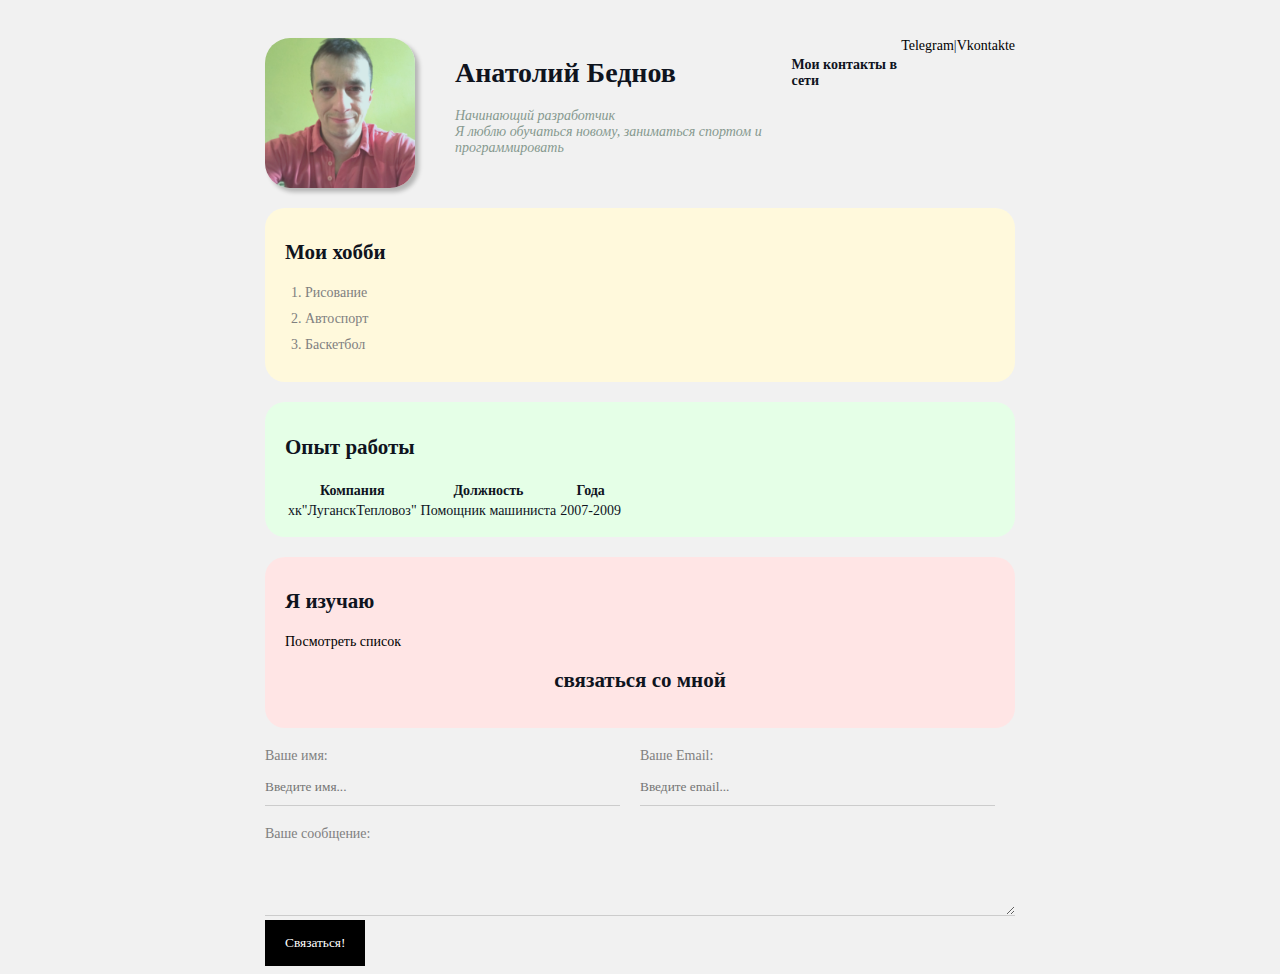
<file: index.html>
<!DOCTYPE html>
<html lang="en">
<head>
  <meta charset="UTF-8">
  <title>Anatoliy CV</title>
<link rel="stylesheet" href="style.css">
<body>
  <div class="contein">
   <div class="info">
  <img src="ava.jpg" alt="Моя фотка" id="ava">
  <div class="info-text">
  <h1>Анатолий Беднов</h1>
  <p>Начинающий разработчик</p>
  <p>Я люблю обучаться новому, заниматься спортом и программировать</p>
 </div>
  <h4>Мои контакты в сети</h4>
    <a href="https://t.me/bt1507" target="blank">Telegram</a>
    | <a href="https://vk.com/bt1507">Vkontakte</a>
  </div>

   <div class="card bg-yellow">
   <h2>Мои хобби</h2>
   <ol class="list">
     <li>Рисование</li>
     <li>Автоспорт</li>
     <li>Баскетбол</li>
   </ol>
  </div>
   <div class="card bg-green">
   <h2>Опыт работы</h2>
   <table>
     <tr>
       <th>Компания</th>
       <th>Должность</th>
       <th>Года</th>
     </tr>
     <tr>
       <td>хк"ЛуганскТепловоз"</td>
       <td>Помощник машиниста</td>
       <td>2007-2009</td>
     </tr>
   </table>
   </div>
   <div class="card bg-red">
   <h2>Я изучаю</h2>
   <a href="libs.html">Посмотреть список</a>
   <div class="contact">
   <h2>связаться со мной</h2>
   </div>
  </div>
    <form action="/">
      <div class="row">
      <div class="form-group">
      <label for="name">Ваше имя:</label>
      <input type="text" id="name"
     placeholder="Введите имя..."
     >
    </div>
    <div class="form-group">
      <label for="email">Ваше Email:</label>
      <input type="email" id="email"
     placeholder="Введите email..."
     >
     </div>
  </div>
        <div class="form-group">
            <label for="text">Ваше сообщение:</label>
            <br>
            <textarea id="text" cols="15" rows="2"></textarea>
       </div>
     <input type="submit" value="Связаться!" class="btn">
    </form>
  </div>
 </body>
</html>
</file>
<file: style.css>
body 
{
  background-color: #f1f1f1;
  color: #0f141e;
  font-size: 14px;
  font-weight: normal;
  font-family: Cambria, Cochin, Georgia, Times, 'Times New Roman', serif;
}
a 
{
  color: black;
  text-decoration: none;
}
a:hover 
{
  text-decoration: underline;
}
a:active 
{
  color: dodgerblue;
}
#ava 
{
  width: 150px;
  border-radius: 25px;
  box-shadow: 4px 4px 4px rgba(0,0,0,0.25);
}
.info 
{
  display: flex;
  margin-bottom: 20px;
}
@media (max-width: 700px){
  .info{
    text-align: center;
    display: block;
  }
}
.info-text 
{
  margin-left: 40px;
}
.info-text h4 
{
  margin-bottom: 10px;
}
.info p 
{
  color: #86998f;
  margin: 0;
  font-style: italic;
  text-decoration: none;
  font-weight: 0;
}
.contein 
{
  max-width: 750px;
  margin: auto;
  padding-top: 30px;
}

.bg-yellow 
{
  background: #fff9dc;
}
.bg-green 
{
  background: #e5ffe7;
}
.bg-red
{
  background: #ffe5e5;
}
.card 
{
  padding: 15px 20px;
  margin-bottom: 20px;
  border-radius: 20px;
}
.card h2 
{
  margin-bottom: 20px;
}
.list
{
  padding: 0 20px;
}
.list li 
{
  color: grey;
  margin-bottom: 10px;
}
.contact h2 
{
  text-align: center;
}
.form-group label
{
  display: block;
  font-size: 14px;
  color: grey;
}
.form-group input,
.form-group textarea
{
  width: 100%;
  box-sizing: border-box;
  background: transparent;
  border: none;
  border-bottom: 1px solid #ccc;
  color: #000;
  padding: 15px 0 10px;
  outline: none;
  font-family: inherit;
}
.row 
{
  display: flex;
  margin-bottom: 20px;
}
.row > .form-group
{
  width: 50%;
  margin-right: 20px;
}
.btn 
{
  background: black;
  padding: 15px 20px;
  color: #fff;
  border: none;
  font-family: inherit;
}
</file>
